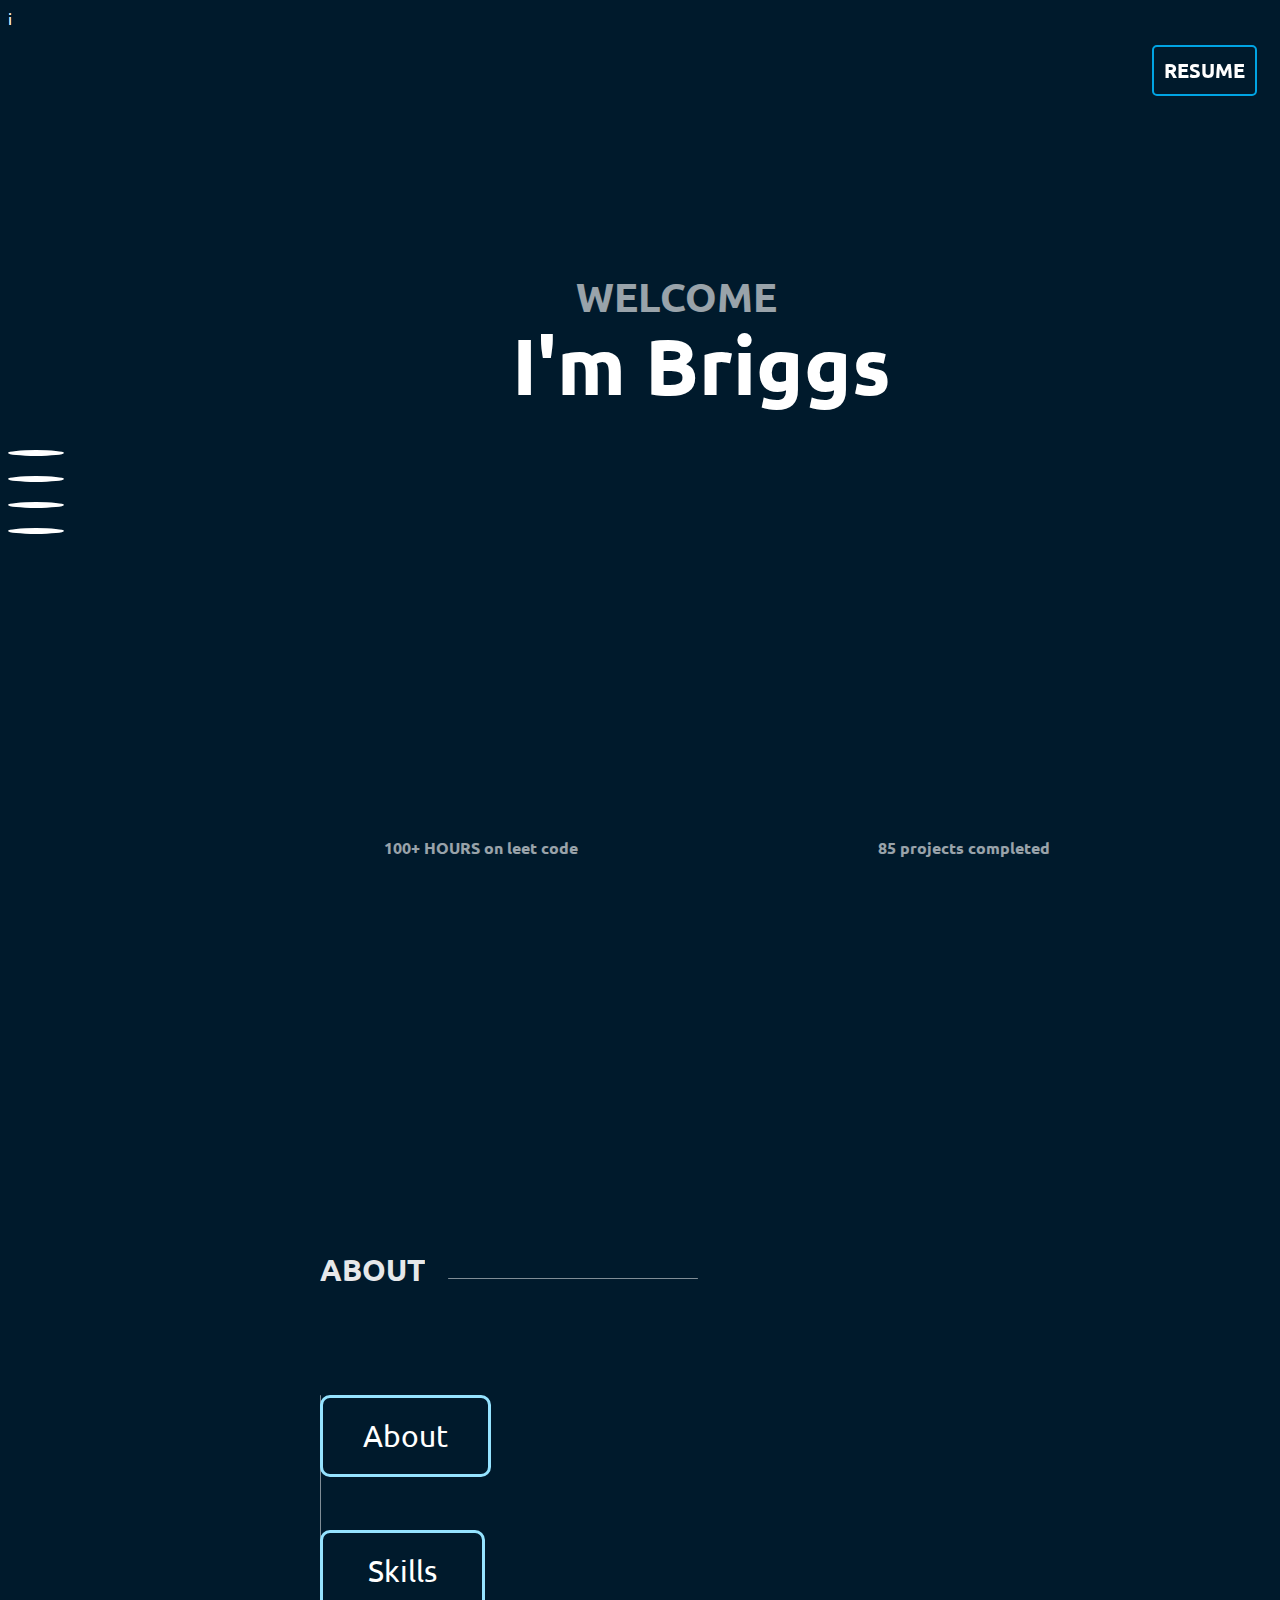
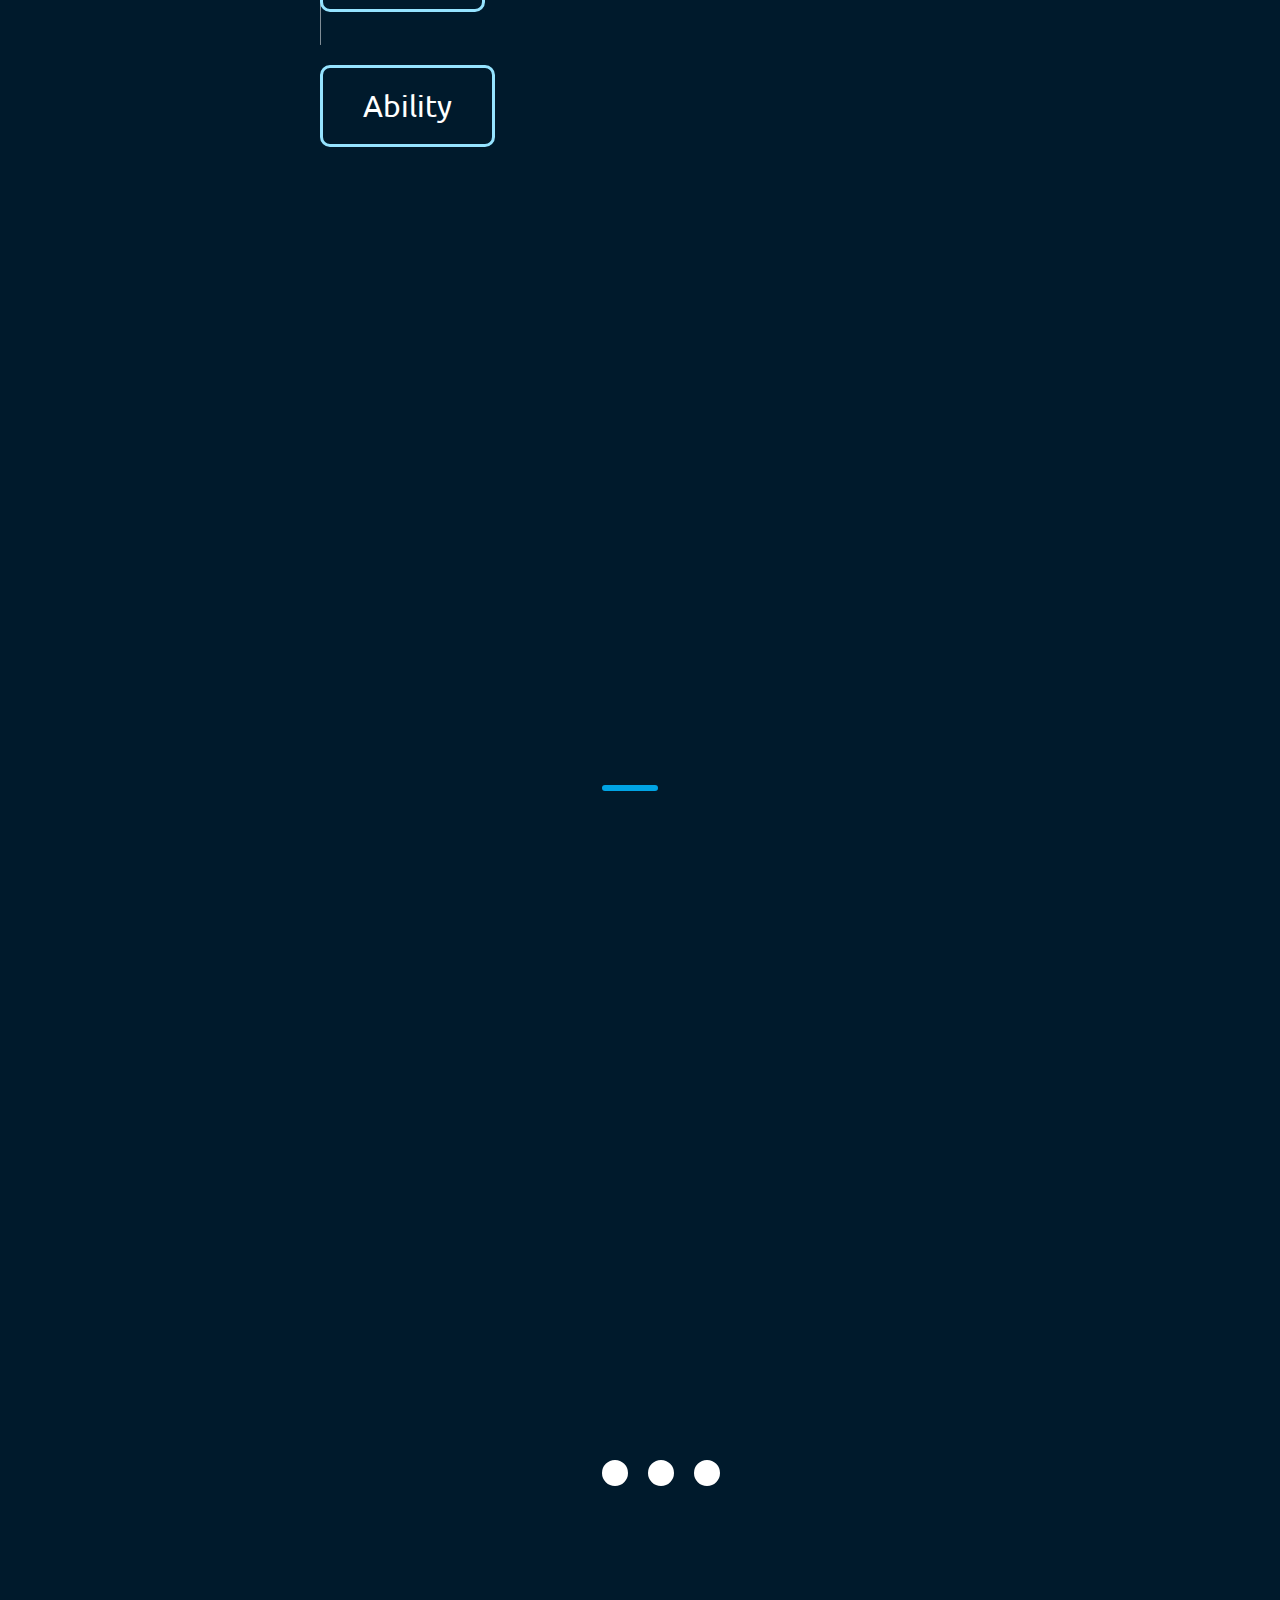
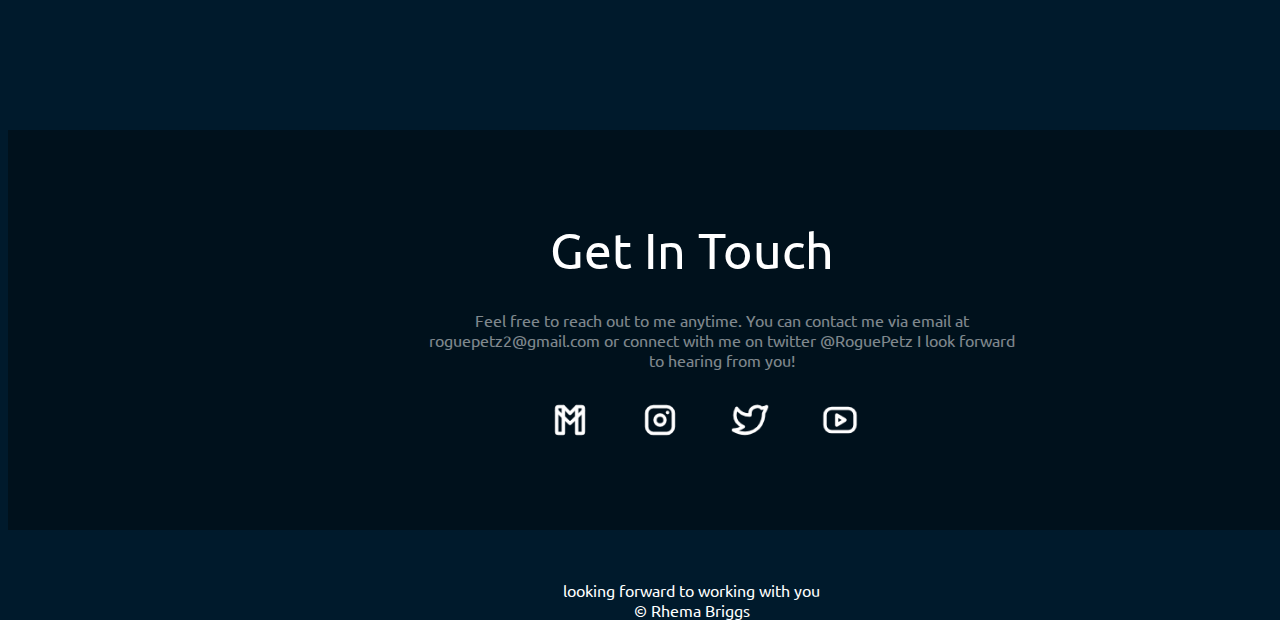
<file: index.html>
i<!DOCTYPE html>
<html lang="en">
<head>
    <meta charset="UTF-8">
    <meta http-equiv="X-UA-Compatible" content="IE=edge">
    <meta name="viewport" content="width=device-width, initial-scale=1.0">
    <link rel="preconnect" href="https://fonts.googleapis.com">
    <link rel="preconnect" href="https://fonts.gstatic.com" crossorigin>
    <link href="https://fonts.googleapis.com/css2?family=Mukta:wght@600&family=Ubuntu:wght@500&display=swap" rel="stylesheet">
    <link rel="stylesheet" href="style.css">
    <title>Document</title>

</head>
<body>
    <section>
          
            <p1 class="intro">WELCOME</p1>
            <i2 class="name">I'm Briggs</i2>


        <div class="avatar"> <script src="https://cdn.lordicon.com/bhenfmcm.js"></script>
        <lord-icon
          src="https://cdn.lordicon.com/nobciafz.json"
            trigger="loop"
            delay="2000"
            colors="primary:#ffffff,secondary:#30c9e8"
            style="width:200px;height:200px">
        </lord-icon>
        </div>
    </section>
    <a class="age">Age: 18</a>    
    <a class="nation">nigerian</a> 
    <a class="line"></a>
    <a class="line1"></a>
    
            <a class="ui1"  onclick="changeAbout1()">About</a>
            <a class="ui2" onclick="changeAbout2()">Skills</a>
            <a class="ui3" onclick="changeAbout3()">Ability</a>


    <s6 class="wsq"></s6>
    <div class="nav">
      <a href="#connect" class="na1"><script src="https://cdn.lordicon.com/bhenfmcm.js"></script>
        <lord-icon
            src="https://cdn.lordicon.com/dxjqoygy.json"
            trigger="hover"
            colors="primary:#000000,secondary:#000000"
            style="width:50px;height:50px">
        </lord-icon></a>
      <a href="#about" class="na2"><script src="https://cdn.lordicon.com/bhenfmcm.js"></script>
        <lord-icon
            src="https://cdn.lordicon.com/puvaffet.json"
            trigger="hover"
            colors="primary:#000000,secondary:#000000"
            style="width:50px;height:50px">
        </lord-icon></a>
      <a href="#projects" class="na3"><script src="https://cdn.lordicon.com/bhenfmcm.js"></script>
        <lord-icon
            src="https://cdn.lordicon.com/rbwzsktr.json"
            trigger="hover"
            colors="primary:#000000,secondary:#000000"
            style="width:50px;height:50px">
        </lord-icon></a>
      <a href="#Contact" class="na4"><script src="https://cdn.lordicon.com/bhenfmcm.js"></script>
        <lord-icon
            src="https://cdn.lordicon.com/tkgyrmwc.json"
            trigger="hover"
            colors="primary:#000000,secondary:#000000"
            style="width:50px;height:50px">
        </lord-icon></a>
    </div>
        <p6 class="about" id="about">ABOUT</p6>
        <b2><img  class="bavatar" src="./images/ffcadc00ef7e45e834f1028f025a4f8e.png" ></b2>
        <b1 class="bbio">bio :</b1>

        <p7 class="about2"> 
          Hello! I'm Rhema Briggs, a passionate individual with a diverse skill set encompassing computer science, 3D modeling, game development, and video editing. I thrive on bringing creative ideas to life through technology and pushing the boundaries of what's possible in the digital realm.
          
          Computer Science:
          With a strong background in computer science, I possess a solid foundation in programming, algorithms, and software development. I enjoy solving complex problems and writing clean, efficient code. My expertise lies in various programming languages, including [mention relevant languages], and I'm always eager to learn new technologies to stay at the forefront of the ever-evolving tech landscape.
          
        </p7>
        
        <div class="ability">
                    <script src="https://cdn.lordicon.com/bhenfmcm.js"></script>
                  <lord-icon
                  class="bil1"
                    src="https://cdn.lordicon.com/ktxpktdd.json"
                    trigger="loop"
                    delay="2000"
                    colors="primary:#ffffff,secondary:#30c9e8"
                    style="width:100px;height:100px">
                  </lord-icon>

                  <script src="https://cdn.lordicon.com/bhenfmcm.js"></script>
                  <lord-icon
                      class="bil2"
                      src="https://cdn.lordicon.com/gmzxduhd.json"
                      trigger="loop"
                      delay="2000"
                      colors="primary:#ffffff,secondary:#30c9e8"
                      style="width:100px;height:100px">
                  </lord-icon>   
                
                  <script src="https://cdn.lordicon.com/bhenfmcm.js"></script>
                  <lord-icon
                      class="bil3"
                      src="https://cdn.lordicon.com/tdxypxgp.json"
                      trigger="loop"
                      delay="2000"
                      colors="primary:#ffffff,secondary:#30c9e8"
                      style="width:100px;height:100px">
                  </lord-icon>
                  </div>
   </section> 
      <s7 class="project1"></s7>
      <s8 class="project2"></s8>
    <img class="insgrm" src="./images/undraw/brand-instagram.png">
    <img class="link" src="./images/undraw/link.png">
   
    <div id="showPopup" onclick="showPopup()" class="showPopup"><img src="./images/undraw/info-circle.png"></div>
      <div id="popup" class="popup">
        <span class="close-button" onclick="closePopup()">&times;</span>
        <p>I make art work ranging from cartoon styled characters to environments. </p>
      </div>
      
      
          <button id="showPopup1" class="showPopup1"><img src="./images/undraw/book.png"></button>
            <div id="popup1" class="popup1">
              <span class="close-button1" onclick="closePopup1()">&times;</span>
              <p>This is a pop-up box with animation and a close button.</p>
            </div>


    <div class="ab1">
      <a>Game Dev</a>
      <a>3d Artist</a>
      <a>Video Editor</a>
    </div>
    <s4 class="s4"></s4>
   <k class="sk">SKILLS</k>
   <div class="tpbar"></div>
    <div class="skills" id="skills">
    <img src="./images/undraw/logo-python.png" alt="" class="python">  
     <img src="./images/undraw/logo-css3.png" alt="" class="css">
     <img src="./images/undraw/logo-html5.png" alt=""class="html" >
     <img src="./images/undraw/logo-javascript.png" alt="" class="java">
     <img src="./images/undraw/figma.png" alt="" class="figma">
     <img src="./images/undraw/adobe-photoshop.png" alt="" class="ps">
     <img src="./images/undraw/logo-github.png" alt="" class="hub">
     <img src="./images/undraw/slack.png" alt="" class="slack">
    </div>


    <div class="socials"><img src="./images/undraw/brand-gmail.png">
     <img src="./images/undraw/brand-instagram.png" alt="" >
     <img src="./images/undraw/brand-twitter.png" >
     <img src="./images/undraw/brand-youtube.png" >
     <s1 class="sq"></s1>
    </div>
    <div class="feets">
    <i6>100+ HOURS on leet code </i6>
    <i7>85 projects completed</i7></div>
    <p3 class="projects" id="projects">PROJECTS</p3>


    <div class="text2">
      <div> 
        <img src="./images/screen shot.png" alt="" class="store">
      </div>
    </div>
    <r3 class="reach">Feel free to reach out to me anytime. You can contact me via email at roguepetz2@gmail.com or connect with me on twitter @RoguePetz I look forward to hearing from you!</r3>
    <p4 class="end">looking forward to working with you<br> &copy; Rhema Briggs</p4>

    <c1 class="connect" id="connect">RESUME</c1>
        <div class="text1">
          <div class="carousel-container">
              <div class="slides-container">
                <div class="slide">
                  <img src="./images/fresh.png" alt="Image 1" width="600" height="350">
                </div>
                <div class="slide">
                  <img src="./images/hoodie1.png" alt="Image 2"  width="600" height="350">
                </div>
                <div class="slide">
                  <img src="./images/hoodieboy1.png" alt="Image 3"  width="600" height="350">
                </div>
                <div class="slide">
                  <img src="./images/afloat.png" alt="Image 3"  width="600" height="350">
                </div>
              </div>
          
              <div class="carousel-nav">
                <button id="prevBtn">&langle;</button>
                <button id="nextBtn">&rangle;</button>
              </div>
            </div>
                <p8 class="p8">3D MODELLING</p8> 
          </div>    
           

      <section class="tool">
        <div class="btn1" onclick="change1()"><script src="https://cdn.lordicon.com/bhenfmcm.js"></script>
          <lord-icon
              src="https://cdn.lordicon.com/ngcezuqf.json"
              trigger="hover"
              colors="primary:#ffffff,secondary:#ffffff"
              style="width:50px;height:50px">
          </lord-icon></div>
        <div class="btn2" onclick="change2()">
          <script src="https://cdn.lordicon.com/bhenfmcm.js"></script>
          <lord-icon
              src="https://cdn.lordicon.com/dtgezzsi.json"
              trigger="hover"
              colors="primary:#ffffff,secondary:#ffffff"
              style="width:50px;height:50px">
          </lord-icon></div>
      </section>

      <section class="high">
        <div class="high1">
        </div>
        <div class="high2">
        </div>
      </section>

      <section class="ahigh">
        <div class="ahigh1">
        </div>
        <div class="ahigh2">
        </div>
        <div class="ahigh3">
        </div>
      </section>
     
     
      <div class="card-container">
        <div id="card1" class="card">
            <img src="./images/afloat.png" alt="Image 1">
            <h2>Card 1</h2>
            <p>Description for Card 1.</p>
        </div>
        <div class="card">
            <img src="./images/fresh.png" alt="Image 2">
            <h2>Card 2</h2>
            <p>Description for Card 2.</p>
        </div>
        <div class="card">
            <img src="./images/hoodie1.png" alt="Image 3">
            <h2>Card 3</h2>
            <p>Description for Card 3.</p>
        </div>
         <div id="card4" class="card">
            <img src="./images/hoodieboy1.png" alt="Image 3">
            <h2 >Card 4</h2>
            <p >Description for Card 4.</p>
        </div>
        <div class="card">
          <img src="./images/SPIDERMAN.png" alt="Image 3">
          <h2>Card 5</h2>
          <p>Description for Card 5.</p>
      </div>
      <div id="card6" class="card">
        <img src="./images/store.png" alt="Image 3">
        <h2>Card 6</h2>
        <p>Description for Card 6.</p>
    </div>
    </div>
    <div class="ccle">
      <a class="bo" href="#card1"></a>
      <a class="bo" href="#card4"></a>
      <a class="bo" href="#card6"></a>
    </div>

      <div class="menu-container">
        <div class="menu-icon">
          <div class="bar"></div>
          <div class="bar"></div>
          <div class="bar"></div>
        </div>
        <ul class="menu-items">
          <a class="home">Home</a>
          <a href="#about">About</a>
          <a href="#projects">projects</a>
          <a href="#Contact">Contact</a>
        </ul>
      </div>
      <div class="re" id="Contact">
        <a></a>
      </div>

      <img class="chubhello" src="./images/chubs/Chubbs DrawKit_Vector_Illustrations-02.png">
      <img class="chubhello2" src="./images/chubs/Chubbs DrawKit_Vector_Illustrations-13.png">
      <img class="chubhello3" src="./images/chubs/Chubbs DrawKit_Vector_Illustrations-07.png">

      <div class="spinner"></div>
      <div class="spinner2"></div>
      <div class="spinner3"></div>
      
     <t class="con">Get In Touch</t>
   
      <script src="/script.js"></script>
    
</body>
</html>
</file>
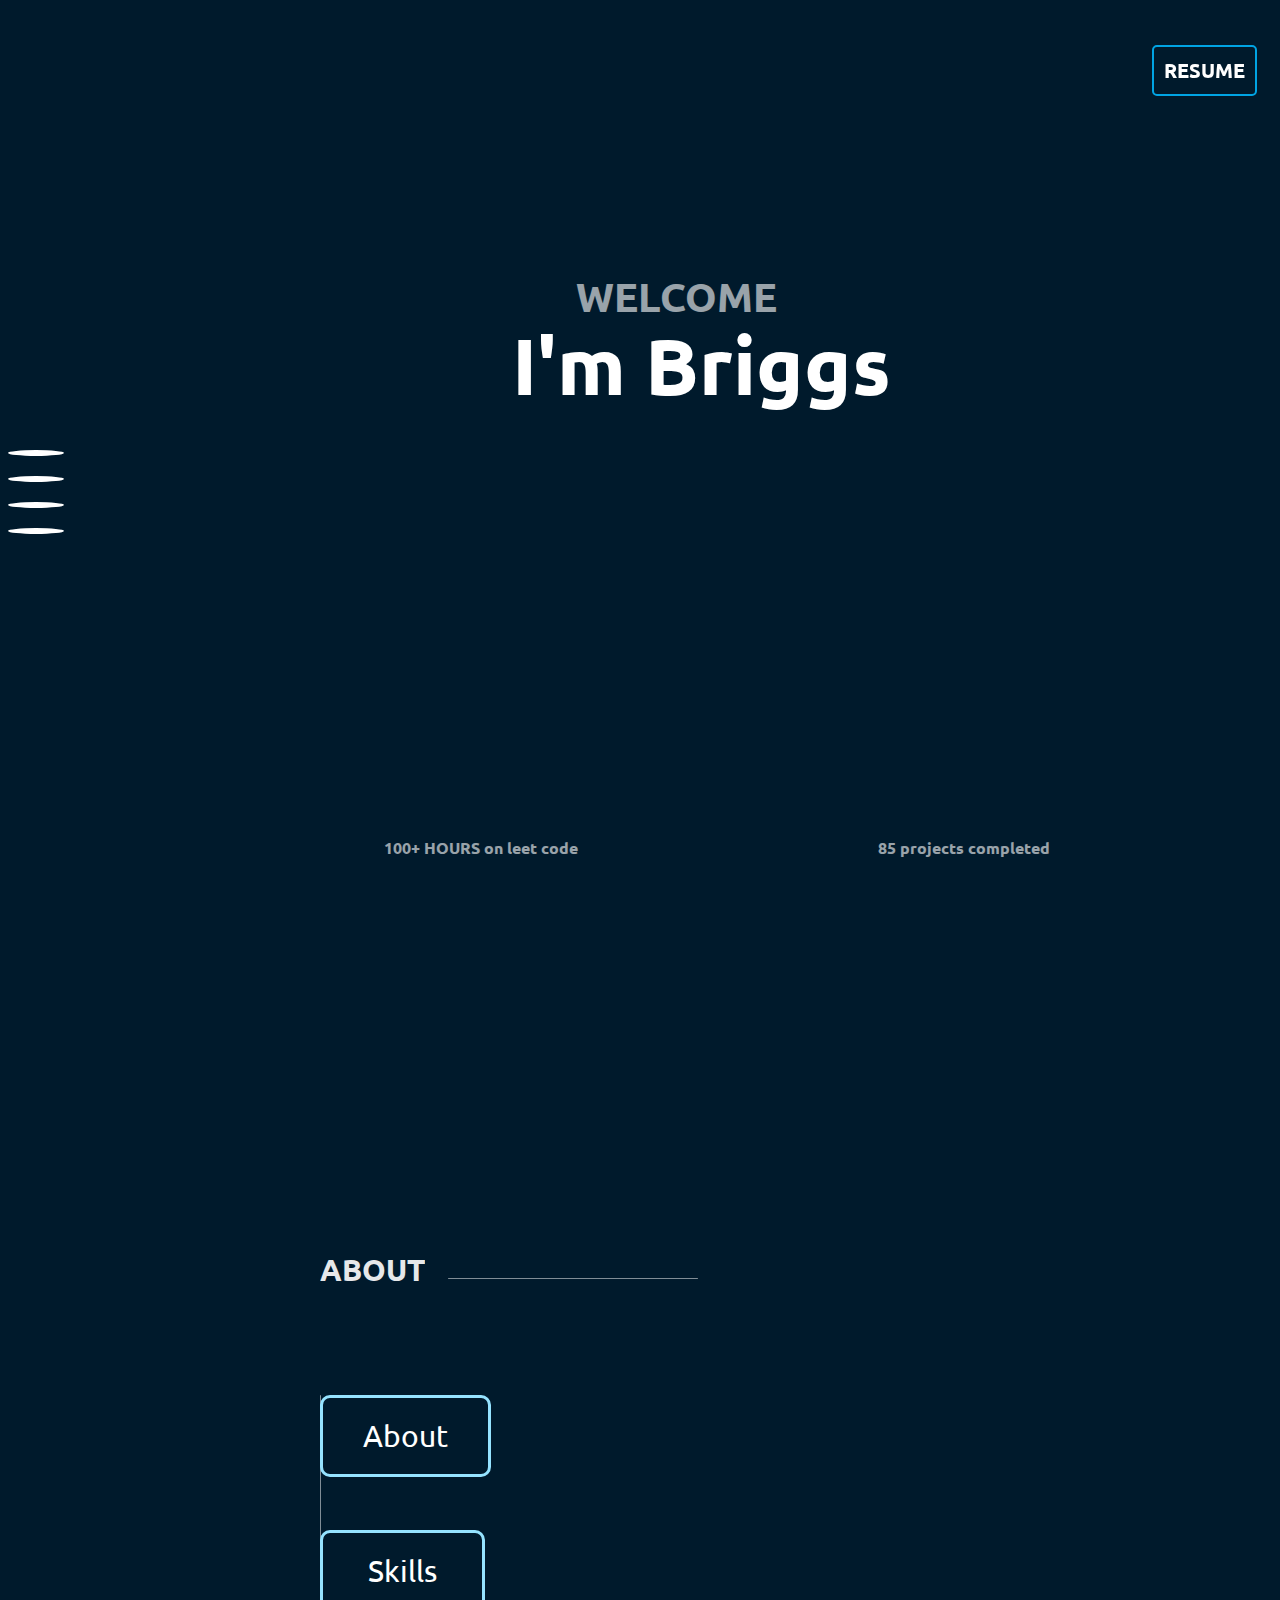
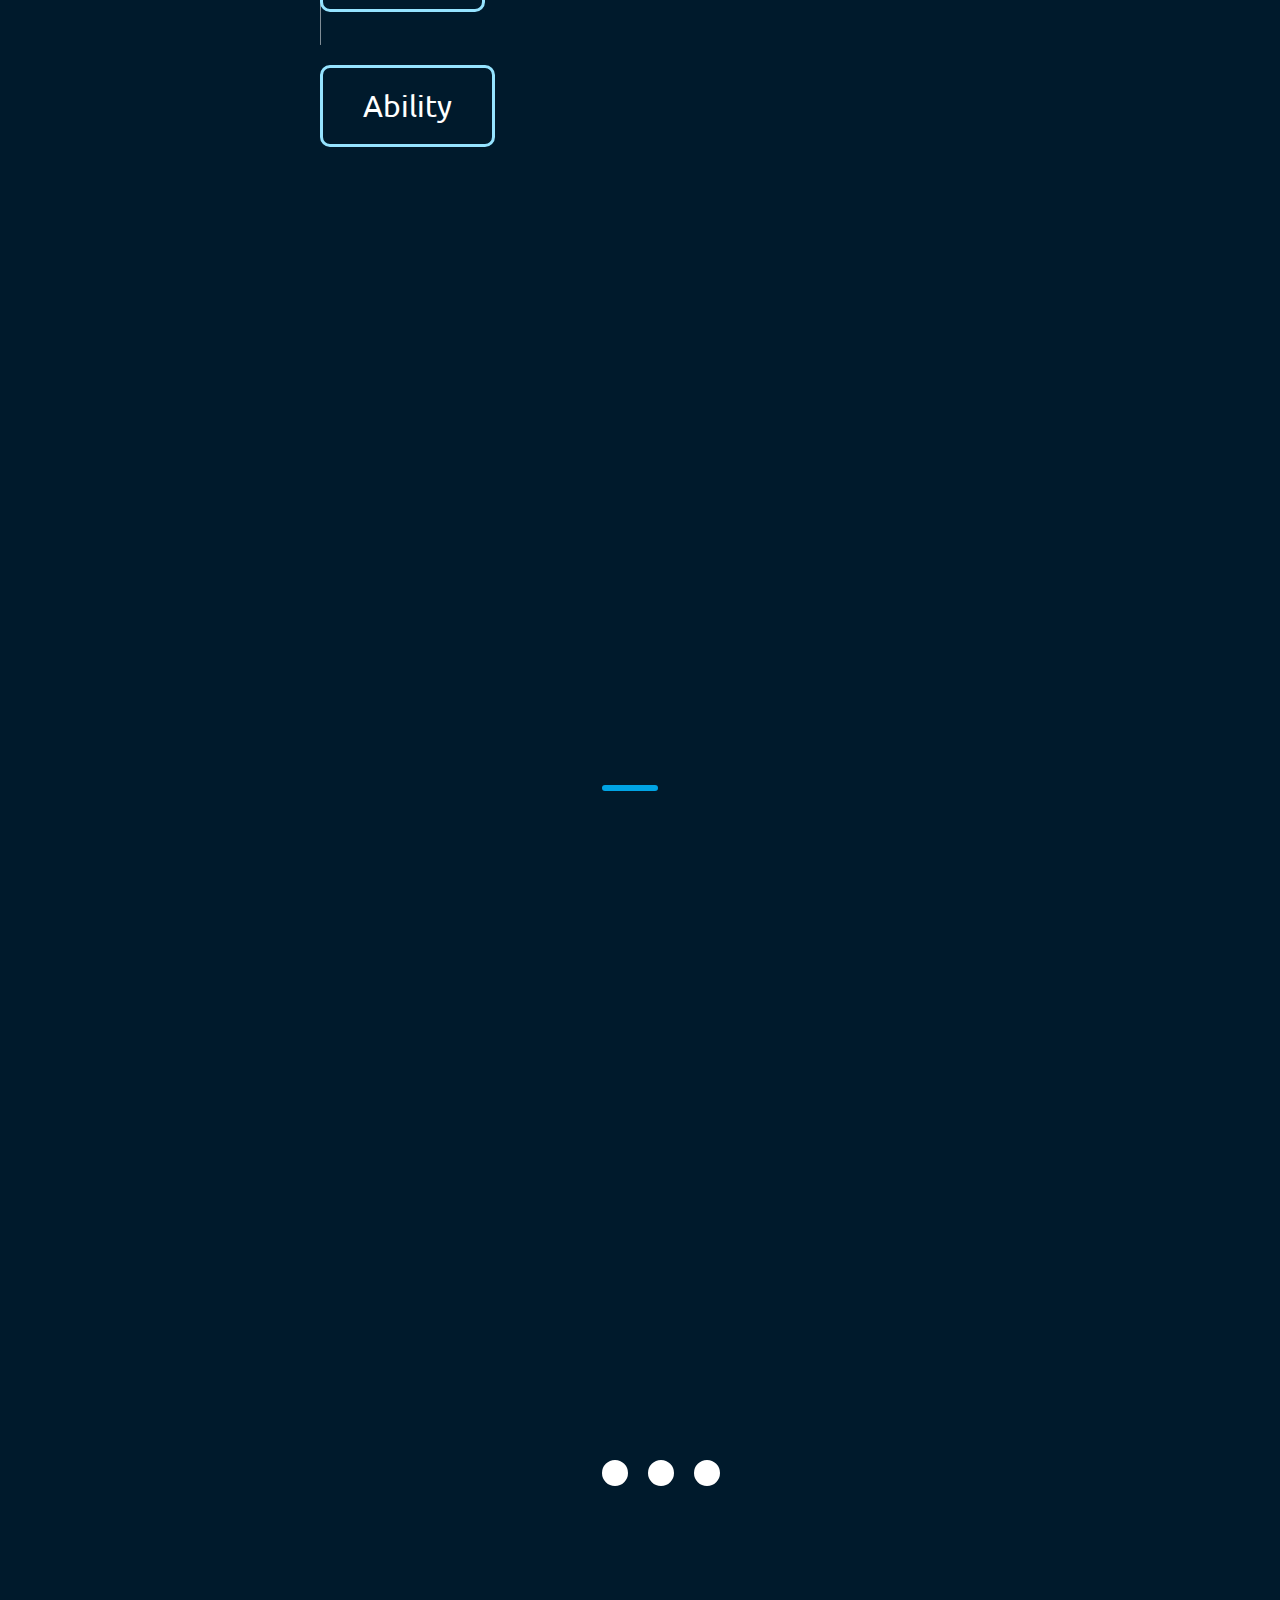
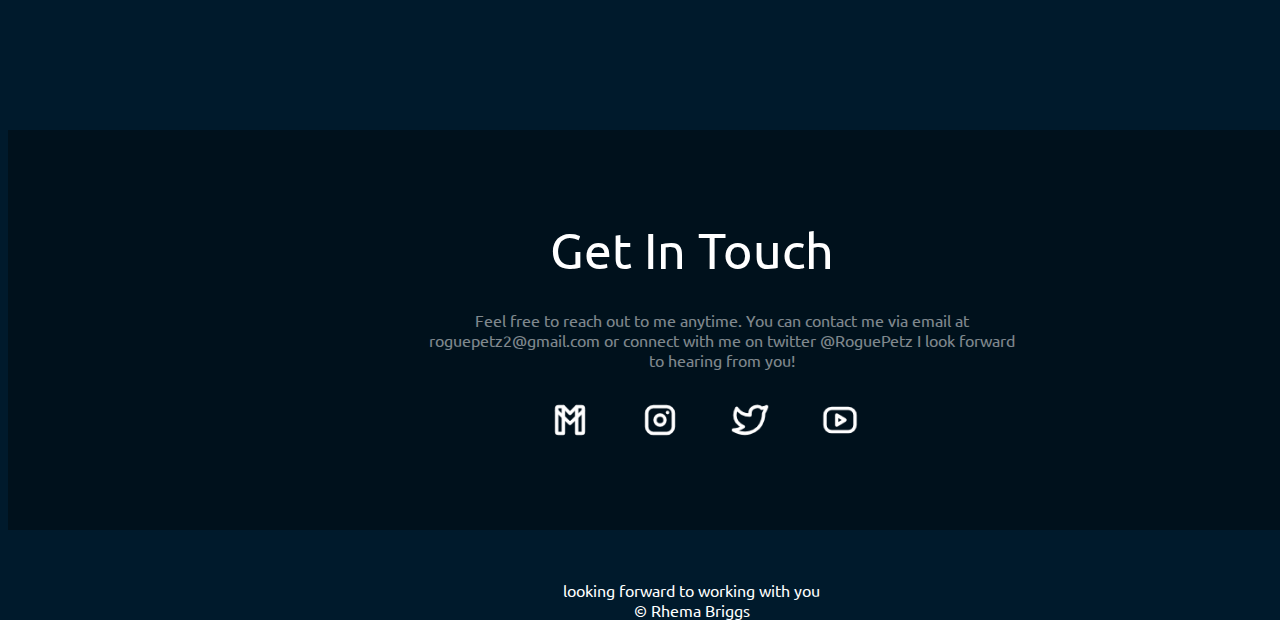
<file: web.html>
<!DOCTYPE html>
<html lang="en">
<head>
    <meta charset="UTF-8">
    <meta http-equiv="X-UA-Compatible" content="IE=edge">
    <meta name="viewport" content="width=device-width, initial-scale=1.0">
    <link rel="preconnect" href="https://fonts.googleapis.com">
    <link rel="preconnect" href="https://fonts.gstatic.com" crossorigin>
    <link href="https://fonts.googleapis.com/css2?family=Mukta:wght@600&family=Ubuntu:wght@500&display=swap" rel="stylesheet">
    <link rel="stylesheet" href="style.css">
    <title>Document</title>

</head>
<body>
    <section>
          
            <p1 class="intro">WELCOME</p1>
            <i2 class="name">I'm Briggs</i2>


        <div class="avatar"> <script src="https://cdn.lordicon.com/bhenfmcm.js"></script>
        <lord-icon
          src="https://cdn.lordicon.com/nobciafz.json"
            trigger="loop"
            delay="2000"
            colors="primary:#ffffff,secondary:#30c9e8"
            style="width:200px;height:200px">
        </lord-icon>
        </div>
    </section>
    <a class="age">Age: 18</a>    
    <a class="nation">nigerian</a> 
    <a class="line"></a>
    <a class="line1"></a>
    
            <a class="ui1"  onclick="changeAbout1()">About</a>
            <a class="ui2" onclick="changeAbout2()">Skills</a>
            <a class="ui3" onclick="changeAbout3()">Ability</a>


    <s6 class="wsq"></s6>
    <div class="nav">
      <a href="#connect" class="na1"><script src="https://cdn.lordicon.com/bhenfmcm.js"></script>
        <lord-icon
            src="https://cdn.lordicon.com/dxjqoygy.json"
            trigger="hover"
            colors="primary:#000000,secondary:#000000"
            style="width:50px;height:50px">
        </lord-icon></a>
      <a href="#about" class="na2"><script src="https://cdn.lordicon.com/bhenfmcm.js"></script>
        <lord-icon
            src="https://cdn.lordicon.com/puvaffet.json"
            trigger="hover"
            colors="primary:#000000,secondary:#000000"
            style="width:50px;height:50px">
        </lord-icon></a>
      <a href="#projects" class="na3"><script src="https://cdn.lordicon.com/bhenfmcm.js"></script>
        <lord-icon
            src="https://cdn.lordicon.com/rbwzsktr.json"
            trigger="hover"
            colors="primary:#000000,secondary:#000000"
            style="width:50px;height:50px">
        </lord-icon></a>
      <a href="#Contact" class="na4"><script src="https://cdn.lordicon.com/bhenfmcm.js"></script>
        <lord-icon
            src="https://cdn.lordicon.com/tkgyrmwc.json"
            trigger="hover"
            colors="primary:#000000,secondary:#000000"
            style="width:50px;height:50px">
        </lord-icon></a>
    </div>
        <p6 class="about" id="about">ABOUT</p6>
        <b2><img  class="bavatar" src="./images/ffcadc00ef7e45e834f1028f025a4f8e.png" ></b2>
        <b1 class="bbio">bio :</b1>

        <p7 class="about2"> 
          Hello! I'm Rhema Briggs, a passionate individual with a diverse skill set encompassing computer science, 3D modeling, game development, and video editing. I thrive on bringing creative ideas to life through technology and pushing the boundaries of what's possible in the digital realm.
          
          Computer Science:
          With a strong background in computer science, I possess a solid foundation in programming, algorithms, and software development. I enjoy solving complex problems and writing clean, efficient code. My expertise lies in various programming languages, including [mention relevant languages], and I'm always eager to learn new technologies to stay at the forefront of the ever-evolving tech landscape.
          
        </p7>
        
        <div class="ability">
                    <script src="https://cdn.lordicon.com/bhenfmcm.js"></script>
                  <lord-icon
                  class="bil1"
                    src="https://cdn.lordicon.com/ktxpktdd.json"
                    trigger="loop"
                    delay="2000"
                    colors="primary:#ffffff,secondary:#30c9e8"
                    style="width:100px;height:100px">
                  </lord-icon>

                  <script src="https://cdn.lordicon.com/bhenfmcm.js"></script>
                  <lord-icon
                      class="bil2"
                      src="https://cdn.lordicon.com/gmzxduhd.json"
                      trigger="loop"
                      delay="2000"
                      colors="primary:#ffffff,secondary:#30c9e8"
                      style="width:100px;height:100px">
                  </lord-icon>   
                
                  <script src="https://cdn.lordicon.com/bhenfmcm.js"></script>
                  <lord-icon
                      class="bil3"
                      src="https://cdn.lordicon.com/tdxypxgp.json"
                      trigger="loop"
                      delay="2000"
                      colors="primary:#ffffff,secondary:#30c9e8"
                      style="width:100px;height:100px">
                  </lord-icon>
                  </div>
   </section> 
      <s7 class="project1"></s7>
      <s8 class="project2"></s8>
    <img class="insgrm" src="./images/undraw/brand-instagram.png">
    <img class="link" src="./images/undraw/link.png">
   
    <div id="showPopup" onclick="showPopup()" class="showPopup"><img src="./images/undraw/info-circle.png"></div>
      <div id="popup" class="popup">
        <span class="close-button" onclick="closePopup()">&times;</span>
        <p>I make art work ranging from cartoon styled characters to environments. </p>
      </div>
      
      
          <button id="showPopup1" class="showPopup1"><img src="./images/undraw/book.png"></button>
            <div id="popup1" class="popup1">
              <span class="close-button1" onclick="closePopup1()">&times;</span>
              <p>This is a pop-up box with animation and a close button.</p>
            </div>


    <div class="ab1">
      <a>Game Dev</a>
      <a>3d Artist</a>
      <a>Video Editor</a>
    </div>
    <s4 class="s4"></s4>
   <k class="sk">SKILLS</k>
   <div class="tpbar"></div>
    <div class="skills" id="skills">
    <img src="./images/undraw/logo-python.png" alt="" class="python">  
     <img src="./images/undraw/logo-css3.png" alt="" class="css">
     <img src="./images/undraw/logo-html5.png" alt=""class="html" >
     <img src="./images/undraw/logo-javascript.png" alt="" class="java">
     <img src="./images/undraw/figma.png" alt="" class="figma">
     <img src="./images/undraw/adobe-photoshop.png" alt="" class="ps">
     <img src="./images/undraw/logo-github.png" alt="" class="hub">
     <img src="./images/undraw/slack.png" alt="" class="slack">
    </div>


    <div class="socials"><img src="./images/undraw/brand-gmail.png">
     <img src="./images/undraw/brand-instagram.png" alt="" >
     <img src="./images/undraw/brand-twitter.png" >
     <img src="./images/undraw/brand-youtube.png" >
     <s1 class="sq"></s1>
    </div>
    <div class="feets">
    <i6>100+ HOURS on leet code </i6>
    <i7>85 projects completed</i7></div>
    <p3 class="projects" id="projects">PROJECTS</p3>


    <div class="text2">
      <div> 
        <img src="./images/screen shot.png" alt="" class="store">
      </div>
    </div>
    <r3 class="reach">Feel free to reach out to me anytime. You can contact me via email at roguepetz2@gmail.com or connect with me on twitter @RoguePetz I look forward to hearing from you!</r3>
    <p4 class="end">looking forward to working with you<br> &copy; Rhema Briggs</p4>

    <c1 class="connect" id="connect">RESUME</c1>
        <div class="text1">
          <div class="carousel-container">
              <div class="slides-container">
                <div class="slide">
                  <img src="./images/fresh.png" alt="Image 1" width="600" height="350">
                </div>
                <div class="slide">
                  <img src="./images/hoodie1.png" alt="Image 2"  width="600" height="350">
                </div>
                <div class="slide">
                  <img src="./images/hoodieboy1.png" alt="Image 3"  width="600" height="350">
                </div>
                <div class="slide">
                  <img src="./images/afloat.png" alt="Image 3"  width="600" height="350">
                </div>
              </div>
          
              <div class="carousel-nav">
                <button id="prevBtn">&langle;</button>
                <button id="nextBtn">&rangle;</button>
              </div>
            </div>
                <p8 class="p8">3D MODELLING</p8> 
          </div>    
           

      <section class="tool">
        <div class="btn1" onclick="change1()"><script src="https://cdn.lordicon.com/bhenfmcm.js"></script>
          <lord-icon
              src="https://cdn.lordicon.com/ngcezuqf.json"
              trigger="hover"
              colors="primary:#ffffff,secondary:#ffffff"
              style="width:50px;height:50px">
          </lord-icon></div>
        <div class="btn2" onclick="change2()">
          <script src="https://cdn.lordicon.com/bhenfmcm.js"></script>
          <lord-icon
              src="https://cdn.lordicon.com/dtgezzsi.json"
              trigger="hover"
              colors="primary:#ffffff,secondary:#ffffff"
              style="width:50px;height:50px">
          </lord-icon></div>
      </section>

      <section class="high">
        <div class="high1">
        </div>
        <div class="high2">
        </div>
      </section>

      <section class="ahigh">
        <div class="ahigh1">
        </div>
        <div class="ahigh2">
        </div>
        <div class="ahigh3">
        </div>
      </section>
     
     
      <div class="card-container">
        <div id="card1" class="card">
            <img src="./images/afloat.png" alt="Image 1">
            <h2>Card 1</h2>
            <p>Description for Card 1.</p>
        </div>
        <div class="card">
            <img src="./images/fresh.png" alt="Image 2">
            <h2>Card 2</h2>
            <p>Description for Card 2.</p>
        </div>
        <div class="card">
            <img src="./images/hoodie1.png" alt="Image 3">
            <h2>Card 3</h2>
            <p>Description for Card 3.</p>
        </div>
         <div id="card4" class="card">
            <img src="./images/hoodieboy1.png" alt="Image 3">
            <h2 >Card 4</h2>
            <p >Description for Card 4.</p>
        </div>
        <div class="card">
          <img src="./images/SPIDERMAN.png" alt="Image 3">
          <h2>Card 5</h2>
          <p>Description for Card 5.</p>
      </div>
      <div id="card6" class="card">
        <img src="./images/store.png" alt="Image 3">
        <h2>Card 6</h2>
        <p>Description for Card 6.</p>
    </div>
    </div>
    <div class="ccle">
      <a class="bo" href="#card1"></a>
      <a class="bo" href="#card4"></a>
      <a class="bo" href="#card6"></a>
    </div>

      <div class="menu-container">
        <div class="menu-icon">
          <div class="bar"></div>
          <div class="bar"></div>
          <div class="bar"></div>
        </div>
        <ul class="menu-items">
          <a class="home">Home</a>
          <a href="#about">About</a>
          <a href="#projects">projects</a>
          <a href="#Contact">Contact</a>
        </ul>
      </div>
      <div class="re" id="Contact">
        <a></a>
      </div>

      <img class="chubhello" src="./images/chubs/Chubbs DrawKit_Vector_Illustrations-02.png">
      <img class="chubhello2" src="./images/chubs/Chubbs DrawKit_Vector_Illustrations-13.png">
      <img class="chubhello3" src="./images/chubs/Chubbs DrawKit_Vector_Illustrations-07.png">

      <div class="spinner"></div>
      <div class="spinner2"></div>
      <div class="spinner3"></div>
      
     <t class="con">Get In Touch</t>
   
      <script src="/script.js"></script>
    
</body>
</html>
</file>
<file: style.css>
html{
  scroll-behavior: smooth;
}

body{
    background-color: rgb(0, 26, 44);
    color: white;
    overflow-x: scroll;
    font-family: 'Ubuntu', sans-serif;
}


.nav{
  position: fixed;
  display: flex;
  color: white;
  flex-direction: column;
  cursor: pointer;
  top: 50%;
  width: 10px;
  gap: 20px;
}

.na1{
  border: solid white;
  border-radius: 50%;
  background-color: white;
  width: 50px;
}

.na2{
  border: solid white;
  border-radius: 50%;
  background-color: white;
  width: 50px;
}

.na3{
  border: solid white;
  border-radius: 50%;
  background-color: white;
  width: 50px;
}

.na4{
  border: solid white;
  border-radius: 50%;
  background-color: white;
  width: 50px;
}

.avatar{
  position: absolute;
  top: 50%;
  left: 45%;
  animation: slide-up 0.5s ease-in;
}

.intro{
    position: absolute;
    top: 30%;
    left: 45%;
    font-size: 40px;
    font-weight: 600;
    opacity: 60%;
    animation: slide-up 0.5s ease-in;

}

.wsq{
  position: absolute;
  visibility: hidden;
  background-color: white;
  border: solid white;
  border-radius: 5px;
  top: 25%;
  left: 7%;
  width: 800px;
  height: 450px;
  z-index: -2;
}


.name{
    position: absolute;
    top: 35%;
    left:  40%;
    font-weight:bolder;
    font-size: 80px;
    animation: slide-up 0.5s ease-in;
}



.socials{
    display: flex;
    justify-content: space-between;
    position: absolute;
    gap: 50px;
    top: 400%;
    left: 43%;
    width: 40px;
    height: 40px;

}
.reach{
  position: absolute;
  top: 390%;
  left: 33%;
  width: 600px;
  text-align: center;
  opacity: 50%;
  
}

.connect{
    position: fixed;
    top: 5%;
    left: 90%;
    font-weight: bolder;
    font-size: 20px;
    border: 2px solid rgb(0, 164, 228);
    border-radius: 5px;
    padding: 10px;
    overflow: hidden;
    animation: slide-down 0.5s ease-in;
    z-index: 2;
}

.connect:hover{
    color: white;
    border:  rgb(149, 227, 255);
}
.connect::before{
  content: '';
  position: absolute;
  top: 0;
  left: -50px;
  width: 0;
  height: 100%;
  background-color:  rgb(149, 227, 255);
  transform: skewX(35deg);
  z-index: -1;
  transition: width 1s;
}
.connect:hover::before{
  width: 190%;
}
.hire:hover{
    color: white;
    background-color:  rgb(255, 0, 106);
    border: 2px solid  rgb(255, 0, 106);
}

.list{
    position: absolute;
    left: 47%;
    font-weight: bolder;
    font-size: 20px;
}
.codes{
    position: absolute;
    right: 30%;
    font-weight: bolder;
    font-size: 20px;
}

.feets{
 position: absolute;
 display: flex;
 gap: 300px;
 top: 93%;
 left: 30%;
 font-weight: bolder;
 opacity: 60%;
 size: 30px;
}
.s4{
  position: absolute;
  border: solid #212121;
  background-color:  #212121;
  width: 1000px;
  height: 850px;
  border-radius: 15px;
  visibility: hidden;
  top: 110%;
  left: 15%;
  z-index: -2;
}

.ahigh{
  position: absolute;
  display: flex;
  flex-direction: column;
  top: 158%;
  left: 24.9%;
  gap: 9px;
  visibility: hidden;

}

.about{
    position: absolute;
    top: 139%;
    left: 25%;
    font-size: medium;
    font-weight: 900;
    font-size: 30px;
    opacity: 90%;
}
.bavatar{
  position: absolute;
  border: solid white;
  top: 160%;
  left: 47%;
  width: 200px;
  height: 200px;
  border-radius: 50%;
  visibility: hidden;
}
.bbio{
  position: absolute;
  top: 185%;
  left: 10%;
  font-weight: 600;
  font-size: 20px;
  opacity: 50%;
  visibility: hidden;
}

.age{
  position: absolute;
  background-color:  rgb(0, 42, 70);
  border-radius: 25px;
  padding: 20px;
  top: 160%;
  left: 45%;
  z-index: 1;
}
.nation{
  position: absolute;
  background-color:   rgb(0, 42, 70);
  border-radius: 25px;
  padding: 20px;
  top: 205%;
  right: 20%;
  z-index: 1;
}
.ui1{
  position: absolute;
  top: 155%;
  left: 25%;
  text-align: center; 
  font-size: 30px;
  background-color:;
  border: solid  rgb(149, 227, 255);
  border-radius: 10px;
  padding: 20px 40px;
  overflow: hidden;
  transition: opacity 0.5s ease, transform 0.5s ease;
  
}
.ui1:hover{
  color: white;

}
.ui1::before{
  content: '';
  position: absolute;
  top: 0;
  left: -50px;
  width: 0;
  height: 100%;
  background-color:  rgb(149, 227, 255);
  transform: skewX(35deg);
  z-index: -1;
  transition: width 1s;
}
.ui1:hover::before{
  width: 150%;
}

.ui2{
  position: absolute;
  top: 170%;
  left: 25%;
  text-align: center; 
  font-size: 30px;
  border: solid rgb(149, 227, 255);
  border-radius: 10px;
  padding: 20px 45px;
  overflow: hidden;
  transition: opacity 0.5s ease, transform 0.5s ease;
  
}
.ui2:hover{
  color: white;

}
.ui2::before{
  content: '';
  position: absolute;
  top: 0;
  left: -50px;
  width: 0;
  height: 100%;
  background-color:  rgb(149, 227, 255);
  transform: skewX(35deg);
  z-index: -1;
  transition: width 1s;
}
.ui2:hover::before{
  width: 150%;
}
.ui3{
  position: absolute;
  top: 185%;
  left: 25%;
  text-align: center; 
  font-size: 30px;
  background-color:;
  border: solid  rgb(149, 227, 255);
  border-radius: 10px;
  padding: 20px 40px;
  overflow: hidden;
  transition: opacity 0.5s ease, transform 0.5s ease;
  
}
.ui3:hover{
  color: white;

}
.ui3::before{
  content: '';
  position: absolute;
  top: 0;
  left: -50px;
  width: 0;
  height: 100%;
  background-color:  rgb(149, 227, 255);
  transform: skewX(35deg);
  z-index: -1;
  transition: width 1s;
}
.ui3:hover::before{
  width: 150%;
}

.about2{
    position: absolute;
    top: 155%;
    right: 25%;
    font-size: large;
    text-align: center;
    width: 350px;
    padding: 25px;
    border: solid rgb(0, 42, 70);
    border-radius: 25px;
    background-color:   rgb(0, 42, 70);
}



.projects{
    position: absolute;
    top: 240%;
    left: 45%;
    font-size: large;
    font-weight: 900;
    font-size: 40px;
    opacity: 50%;
}
.store{
  position: absolute;
  width: 600px;
  height: auto;
  top: 272%;
  left: 30%;
  border-radius: 25px;
  visibility: hidden;
}

.store:hover{
  
}


.end{
    position: absolute;
    text-align: center;
    top: 420%;
    left: 44%;
}
.sk{
  position: absolute;
  top: 119%;
  left: 67%;
  font-size: medium;
  font-weight: 900;
  font-size: 30px;
  opacity: 50%;
  visibility: hidden;
}
.skills{
  position: absolute;
  right: 30%;
  top: 155%;
  display: flex;
  flex-wrap: wrap;
  text-align: center;
  width: 400px;
  gap: 20px;
  visibility: hidden;
}
.line{
  position: absolute;
  height: 250px;
  background-color: #fff;
  width: 1px;
  border-radius: 25px;
  top: 155%;
  left: 25%;
  opacity: 50%;
}

.line1{
  position: absolute;
  height: 1px;
  background-color: #fff;
  width: 250px;
  border-radius: 25px;
  top: 142%;
  left: 35%;
  opacity: 50%;
}

.python{
  border: 30px solid rgb(0, 42, 70);
  background-color: rgb(0, 42, 70) ;
  border-radius: 25px;
}
.python:hover{
  border: 30px solid rgb(0, 164, 228) ;
  background-color: rgb(0, 164, 228) ;
}

.css{
  border: 30px solid rgb(0, 42, 70);
  background-color: rgb(0, 42, 70);
  border-radius: 25px;
}
.css:hover{
  border: 30px solid rgb(0, 164, 228) ;
  background-color: rgb(0, 164, 228) ;
}
.html{
  border: 30px solid rgb(0, 42, 70);
  background-color: rgb(0, 42, 70) ;
  border-radius: 25px;
}
.html:hover{
  border: 30px solid rgb(0, 164, 228) ;
  background-color: rgb(0, 164, 228) ;
}
.java{
  border: 30px solid rgb(0, 42, 70);
  background-color: rgb(0, 42, 70);
  border-radius: 25px;
}
.java:hover{
  border: 30px solid rgb(0, 164, 228) ;
  background-color: rgb(0, 164, 228) ;
}
.figma{
  border: 30px solid rgb(0, 42, 70);
  background-color: rgb(0, 42, 70);
  border-radius: 25px;
}
.figma:hover{
  border: 30px solid rgb(0, 164, 228) ;
  background-color: rgb(0, 164, 228) ;
}
.ps{
  border: 30px solid rgb(0, 42, 70);
  background-color: rgb(0, 42, 70);
  border-radius: 25px;
}
.ps:hover{
  border: 30px solid rgb(0, 164, 228) ;
  background-color: rgb(0, 164, 228) ;
}
.hub{
  border: 30px solid rgb(0, 42, 70);
  background-color: rgb(0, 42, 70);
  border-radius: 25px;
}
.hub:hover{
  border: 30px solid rgb(0, 164, 228) ;
  background-color: rgb(0, 164, 228) ;
}
.slack{
  border: 30px solid rgb(0, 42, 70);
  background-color: rgb(0, 42, 70);
  border-radius: 25px;
}
.slack:hover{
  border: 30px solid rgb(0, 164, 228) ;
  background-color: rgb(0, 164, 228) ;
}

    /* Carousel container */
    .carousel-container {
      position: absolute;
      top: 1915px;
      left: 33%;
      width: 600px;
      height: 350px;
      border-radius: 5px;
      overflow: hidden;
      position: relative;
      visibility: hidden;
    }
    .carousel-container:hover{
      opacity: 100%;
    
    }
    .project1{
      position: absolute;
      background-color: rgb(2, 11, 17);
      width: 500px;
      height: 100px;
      top: 265%;
      left: 45%;
      z-index: 2;
      visibility: hidden;
    }
    .project2{
      position: absolute;
      background-color:  rgb(2, 11, 17);
      width: 500px;
      height: 100px;
      top: 350%;
      left: 20%;
      z-index: 2;
      visibility: hidden;
    }
    
    /* Slides container */
    .slides-container {
      width: 100%;
      height: 100%;
      display: flex;
      transition: transform 0.5s;
    }

    /* Individual slide */
    .slide {
      width: 100%;
      height: 100%;
      flex-shrink: 0;
    }

    /* Navigation buttons */
    .carousel-nav {
      position: absolute;
      top: 50%;
      transform: translateY(-50%);
      display: flex;
      justify-content: space-between;
      width: 95%;
      padding: 0 20px;
    }

    .carousel-nav button {
      background: none;
      background-color:  white;
      border: solid  white;
      border-radius: 20%;
      font-size: 24px;
      color:  black;
      cursor: pointer;
    }

    .carousel-nav button:hover{
     border: solid  color rgb(255, 0, 106);
     background-color:  rgb(0, 187, 255);
     color: white;
    }

  .p8{
    position: absolute;
    font-weight: bolder;
    font-size: 40px;
    top: 325%;
    left: 42%;
    visibility: hidden;
  }



 .ability{
  display: flex;
  position: absolute;
  top: 155%;
  left: 45%;
  gap: 100px;
  visibility: hidden;
 }

 .bil1{
  
  border: solid rgb(0, 42, 70);
  border-radius: 25px;
  background-color: rgb(0, 42, 70);
  width: 500px;
  height: 50px;
 }
 .bil1:hover{
  background-color: rgb(0, 187, 255);
 }
 .bil2{
  border: solid rgb(0, 42, 70);
  border-radius: 25px;
  background-color: rgb(0, 42, 70);
  width: 500px;
  height: 50px;
 }
 .bil2:hover{
  background-color: rgb(0, 187, 255);
 }
 .bil3{
  border: solid rgb(0, 42, 70);
  background-color: rgb(0, 42, 70);
  border-radius: 25px;
  width: 500px;
  height: 50px;
 }
 .bil3:hover{
  background-color: rgb(0, 187, 255);
 }
 .ab1{
  display: flex;
  position: absolute;
  top: 175%;
  right: 22%;
  gap: 108px;
  font-size: larger;
  font-weight: bolder;
  visibility: hidden;
}

.re{
  position: absolute;
  background-color: rgb(0, 17, 28);
  width: 1522px;
  height: 400px;
  top: 370%;
  z-index: -1;
}
.tpbar{
  position: absolute;
  border-radius: 25px;
  background-color: rgb(0, 53, 74);
  width: 700px;
  height: 500px;
  top:267%;
  left: 29.5%;
  z-index: -1;
  visibility: hidden;
}
 

    @media (max-width: 1080px) {
    
    }
  
    @media (max-width: 768px) {
  
    }
  
    @media (max-width: 480px) {
     
    }

  @media (max-width: 1240.5px) {
  
  }
  
  @media (max-width: 1200.5px) {
  
  }
  
  @media (max-width: 1150.5px) {
  
  }
  
  @media (max-width: 1100.5px) {
  
  }
  
  @media (max-width: 1040.5px) {
  
  }
  
  @media (max-width: 991.5px) {
  
  }
  
  @media (max-width: 960.5px) {
  
  }
  
  @media (max-width: 920.5px) {
  
  }
  
  @media(max-width: 880.5px) {
  
  }
  
  @media(max-width: 860.5px) {
  
  }
  
  @media(max-width: 800.5px) {
  
  }
  
  @media (max-width: 767.5px) {
  
  }
  
  @media (max-width: 700.5px) {
  
  }
  
  @media (max-width: 575.5px) {
  
  }
  
  @media (max-width: 460.5px) {
  
  }
  
  @media (max-width: 425.5px) {
  }
  
  @media (max-width: 385.5px) {
  
  }
  
  @media (max-width: 360px) {
    .feets{
      gap: 30px;
      left:15%;
      z-index: -2;
    }
    .intro{
      top: 33%;
      left: 25%;
      font-size: 37px;
    }
    .vide{
      top: 50%;
      width: 300px;
    }
    .connect{
      top: 2%;
      right: 0%;
    } 

    .avatar{
      width: 50px;
      height: 50px;
      left: 25%;
    }
    .bavatar{
      width: 100px;
      height: 100px;
    }
  
    .name{
      top: 40%;
      left: 20%;
      font-size:50px;
    }

    .skills{
      visibility: hidden;
    }
    .projects{
      left: 40%;
      font-size: larger;
    }
    .s3{
      top:250%;
      left: 10%;
      width: 300px;
    }
    .s4{
      top:310%;
      left: 10%;
      width: 300px;
    }

    .about{
       font-size: large;
       left: 40%;
    }
    .about2{
        top: 125%;
        left: 14%;
        width: 270px;
        z-index: -2;
    }
    .ability{
      width: 200px;
      height: 200px;
      flex-direction: row;
      left: 30%;
      gap: 10px;
    }
    .nav{
      top: 90%;
      left: 12%;
      flex-direction: row;
    }
    .ab1{
      width: 120px;
      flex-direction: column;
      flex-wrap: wrap;
      left: 40%;
      top: 167%;
      gap: 145px;
    }
    .s4{
      left: 20%;
    }
    .socials{
      display: flex;
      top: 400%;
      left: 25%; 
      gap: 10px;
    
      width: 40px;
      height: 40px;  
    }
    .re{
      width: 355px;
      height: 355px;
    }
    .end{
      top: 430%;
      left: 20%;
    }
    
    .carousel-container{
      left: 10%;
    }

    .menu-container{
      visibility: visible;
    }
    
  }
  
  @media (max-width: 340.5px) {
  
  }
  
  @media (max-width: 330.5px) {
  
  } 

   /* Hamburger menu styles */
   .menu-container {
    display: flex;
    flex-direction: column;
    align-items: flex-end;
    position: fixed;
    top: 20px;
    right: 20px;
    z-index: 999;
    visibility: hidden;
  }
  
  .menu-icon {
    display: flex;
    flex-direction: column;
    justify-content: space-between;
    width: 30px;
    height: 20px;
    cursor: pointer;
  }
  
  .menu-icon .bar {
    width: 100%;
    height: 2px;
    background-color: white;
    transition: transform 0.3s ease-in-out;
  }
  
  /* Hamburger menu animation */
  .menu-icon.open .bar:nth-child(1) {
    transform: translateY(6px) rotate(45deg);
  }
  
  .menu-icon.open .bar:nth-child(2) {
    opacity: 0;
  }
  
  .menu-icon.open .bar:nth-child(3) {
    transform: translateY(-6px) rotate(-45deg);
  }
  
  /* Menu items styles */
  .menu-items {
    display: none;
    position: absolute;
    top: 10px;
    right: 0;;
    font-size: larger;
    padding: 10px;
    background-color: #fff;
    border: 1px solid #000;
    border-radius: 5px;
    width: 100px;
    height: 200px;
    list-style: none;
  }
  
  .menu-items li {
    margin-bottom: 10px;
  }
  
  /* Show menu items when menu icon is clicked */
  .menu-icon.open ~ .menu-items {
    display: block;
  }


 ::-webkit-scrollbar{
  width: 5px;
  height: 5px;
  
 }
 ::-webkit-scrollbar-track{
  background :black;
 }
 ::-webkit-scrollbar-thumb{
  background :rgb(0, 164, 228);
  border-radius: 25px;


 }
.con{
  position: absolute;
  font-size: 50px;
  top: 380%;
  left: 43%;
}
.link{
  position: absolute;
  top: 325%;
  left: 45%;
  visibility: hidden; 
}
.insgrm{
  position: absolute;
  top: 325%;
  left: 40%;
  visibility: hidden;
}
.showPopup{
  position: absolute;
  border-radius: 50%;
  visibility: hidden;
  left: 35%;
  top: 325%;
}
.popup {
  display: none;
  position: absolute;
  top: 280%;
  left: 65%;
  transform: translate(-50%, -50%);
  border-radius: 25px;
  padding: 20px;
  background-color: rgb(2, 11, 17);
  box-shadow: 0px 0px 10px rgba(0, 0, 0, 0.3);
  animation: fadeIn 0.5s ease-in-out;
  z-index: 3;
}

.showPopup1{
  position: absolute;
  border-radius: 50%;
  background-color: rgb(0, 164, 228);
  right: 50%;
  top: 355%;
  visibility: hidden;
}
.popup1{
  display: none;
  position: absolute;
  border-radius: 25px;
  top:340%;
  left: 35%;
  transform: translate(-50%, -50%);
  padding: 20px;
  background-color:  rgb(2, 11, 17);
  box-shadow: 0px 0px 10px rgba(0, 0, 0, 0.3);
  animation: fadeIn 0.5s ease-in-out;
  z-index: 3;
}

/* Fade-in animation */
@keyframes fadeIn {
  from {
    opacity: 0;
  }
  to {
    opacity: 1;
  }
}

/* Close button */
.close-button {
  position: absolute;
  top: 10px;
  right: 10px;
  cursor: pointer;
}

  /* Set initial state of elements */
  .fade-in {
    opacity: 0;
    transition: opacity 3s ease-in;
  }

  /* Add the fade-in class to elements when they are in viewport */
  .fade-in.is-visible {
    opacity: 1;
  }

.tool{
  font-size: 30px;
  position: absolute;
  display: flex;
  gap: 50px;
  top: 255%;
  left: 47%;
}

.btn1{
  border: solid;
  border-radius: 5px;
  border: 2px solid rgb(0, 164, 228);
  background-color: rgb(0, 164, 228);
  border-radius: 50%;
  font-size: 25px;
  width: 50px;
  height: 50px;
}
.btn1:hover{
  border: solid rgb(77, 204, 255);
  background-color: rgb(77, 204, 255);
}

.btn2{
  border: solid ;
  border: 2px solid rgb(0, 164, 228);
  background-color: rgb(0, 164, 228);
  border-radius: 50%;
  font-size: 25px;
  width: 50px;
  height: 50px;
}
.btn2:hover{
  border: solid rgb(77, 204, 255);
  background-color: rgb(77, 204, 255);
}

.high{
  position: absolute;
  top: 265%;
  display: flex;
  gap: 50px;
  left: 47%;

}
.high1{
  border: solid  rgb(0, 164, 228);
  border-radius: 5px;
  background-color:  rgb(0, 164, 228);
  width: 50px;
  top: 260%;
}
.high2{
  border: solid  rgb(0, 164, 228);
  border-radius: 5px;
  background-color:  rgb(0, 164, 228);
  width: 50px;
  visibility: hidden;
}





 @keyframes slide-up{
  from {
    opacity: 0;
    transform: translateY(-30%);    
  }
  to{
    opacity: 1;
    transform: translateY(0%);    
  }
}

@keyframes slide-down{
  from {
    transform: translateY(30%);    
  }
  to{
    transform: translateY(0%);    
  }
}

@keyframes slide-up2{
  0% {
    top:50%
  }
}


.anav{
  opacity: 0;
  transform: translateY(20%);
  transition: opacity 0.5s ease, transform 0.5s ease;
}

.anav.slide-in-active {
  opacity: 1;
  transform: translateY(0);
}

.about2{
  opacity: 0;
  transform: translateY(10%);
  transition: opacity 0.5s ease, transform 0.5s ease;
}

.about2.slide-in-active {
  opacity: 1;
  transform: translateY(0);
}

.age{
  opacity: 0;
  transform: translateY(20%);
  transition: opacity 0.5s ease, transform 0.5s ease;
}

.age.slide-in-active {
  opacity: 1;
  transform: translateY(0);
}

.nation{
  opacity: 0;
  transform: translateY(20%);
  transition: opacity 0.5s ease, transform 0.5s ease;
}

.nation.slide-in-active {
  opacity: 1;
  transform: translateY(0);
}

.projects{
  opacity: 0;
  transform: translateY(20%);
  transition: opacity 0.5s ease, transform 0.5s ease;
}

.projects.slide-in-active {
  opacity: 1;
  transform: translateY(0);
}

.tool{
  opacity: 0;
  transform: translateY(20%);
  transition: opacity 0.5s ease, transform 0.5s ease;
}

.tool.slide-in-active {
  opacity: 1;
  transform: translateY(0);
}

.card-container{
  opacity: 0;
  transform: translateY(5%);
  transition: opacity 0.5s ease, transform 0.5s ease;
}

.card-container.slide-in-active {
  opacity: 1;
  transform: translateY(0);
}


.card-container {
  position: absolute;
  top: 270%;
  left: 25%;
  display: flex;
  max-width: 850px;
  max-height: 700px;
  overflow-x:hidden;
  margin: 0 auto;
  gap: 40px;
  scroll-behavior: smooth;
}

.card {
  width: 350px;
  height: 400px;
  padding: 20px;
  margin: 10px;
  text-align: center;
  border: solid rgb(0, 164, 228);
  border-radius: 10px;

}

.card img {
  max-width: 350px;
  height: 300px;
  border-radius: 5px;
  filter: blur(6px);
  transition: filter 0.3s ease;
}

.card img:hover {
  filter: blur(0);
}
.ccle{
  position: absolute;
  display: flex;
  gap: 20px;
  width: auto;
  height: auto;
  top: 340%;
  left: 47%;
}
.bo{
  border: solid #fff;
  background-color: #fff;
  width: 20px;
  height: 20px;
  border-radius: 50%;
}

.chubhello{
  position: absolute;
  top: 170%;
  right: 42%;
  width: 350px;
  border-radius: 25px;
  z-index: 1;
  opacity: 0;
  transform: translateY(10%);
  transition: opacity 0.5s ease, transform 0.5s ease;
}

.chubhello.slide-in-active {
  opacity: 1;
  transform: translateY(0);
}

.chubhello2{
  position: absolute;
  top: 170%;
  right: 21%;
  width: 350px;
  border-radius: 25px;
  z-index: 1;
  visibility: hidden;
}
.chubhello3{
  position: absolute;
  top: 160%;
  right:45%;
  width: 350px;
  border-radius: 25px;
  z-index: -1;
  visibility: hidden;
}
.bcolor{
  background-color:  rgb(149, 227, 255);
  border: solid  rgb(149, 227, 255);;
}

.spinner{
  position: absolute;
  top: 180%;
  left: 45%;
  width: 80px;
  height: 80px;
  border-radius: 50%;
  visibility: hidden;
}

.spinner::before,
.spinner:after{
  content: "";
  position: absolute;
  border-radius: inherit;
}
.spinner:before {
  width: 100%;
  height: 100%;
  background-image: linear-gradient(
    0deg,  rgb(149, 227, 255) 0%,  rgb(0, 183, 250) 100%
  );
  animation: spin .5s infinite linear;
}

.spinner:after{
  width: 85%;
  height: 85%;
  background-color:  rgb(0, 26, 44);
  top: 50%;
  left: 50%;
  transform: translate(-50%, -50%);
}


.spinner2{
  position: absolute;
  top: 180%;
  left: 59%;
  width: 80px;
  height: 80px;
  border-radius: 50%;
  visibility: hidden;
}

.spinner2::before,
.spinner2:after{
  content: "";
  position: absolute;
  border-radius: inherit;
}
.spinner2:before {
  width: 100%;
  height: 100%;
  background-image: linear-gradient(
    0deg,  rgb(0, 183, 250) 0%,  rgb(149, 227, 255)  100%
  );
  animation: spin .5s infinite linear;
}

.spinner2:after{
  width: 85%;
  height: 85%;
  background-color:  rgb(0, 26, 44);
  top: 50%;
  left: 50%;
  transform: translate(-50%, -50%);
}

.spinner3{
  position: absolute;
  top: 180%;
  left: 73%;
  width: 80px;
  height: 80px;
  border-radius: 50%;
  visibility: hidden;
}

.spinner3::before,
.spinner3:after{
  content: "";
  position: absolute;
  border-radius: inherit;
}
.spinner3:before {
  width: 100%;
  height: 100%;
  background-image: linear-gradient(
    0deg,  rgb(149, 227, 255) 0%,  rgb(0, 183, 250) 100%
  );
  animation: spin .5s infinite linear;
}

.spinner3:after{
  width: 85%;
  height: 85%;
  background-color:  rgb(0, 26, 44);
  top: 50%;
  left: 50%;
  transform: translate(-50%, -50%);
}
@keyframes spin {
  to{
    transform: rotate(360deg);
  }
}
</file>
